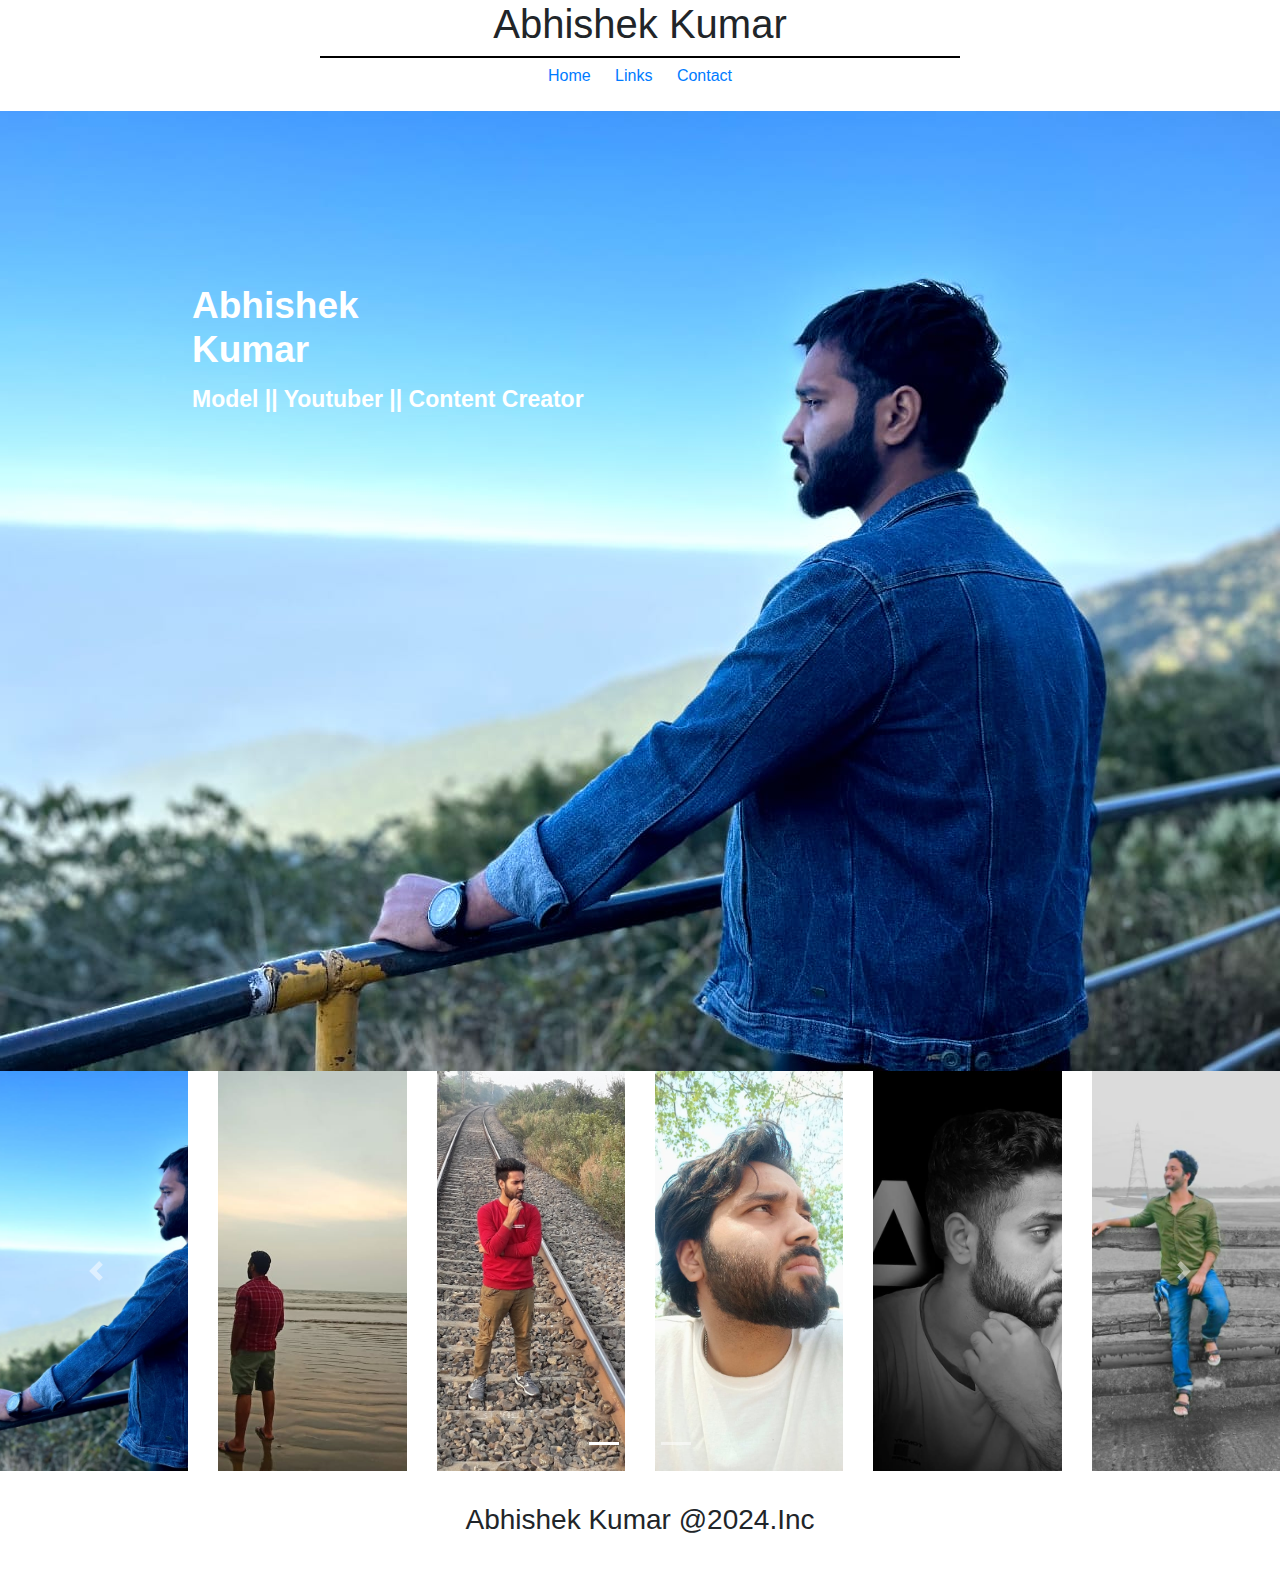
<file: index.html>
<!DOCTYPE html>
<html lang="en">

<head>
    <meta charset="UTF-8">
    <meta name="viewport" content="width=device-width, initial-scale=1.0">
    <title>Portfolio</title>
    <!-- Bootstrap CSS -->
    <link href="https://maxcdn.bootstrapcdn.com/bootstrap/4.5.2/css/bootstrap.min.css" rel="stylesheet">
    <!-- Custom CSS -->
    <link rel="stylesheet" href="./css/home.css">
</head>

<body>
    <h1>Abhishek Kumar</h1>
    <nav>
        <ul>
            <li><a href="index.html">Home</a></li>
            <li><a href="links.html">Links</a></li>
            <li><a href="contact.html">Contact</a></li>
        </ul>
    </nav>
    <div class="image-container">
        <h2 class="font_2 wixui-rich-text__text main-heading">
            <span class="main-name">Abhishek<br>Kumar</span><br>
            <span class="sub-heading">Model || Youtuber || Content Creator</span><br>
        </h2>        
        <img src="images/abhishek1.jpg" alt="abhishek">
    </div>
    <div id="carouselExampleIndicators" class="carousel slide" data-ride="carousel">
        <ol class="carousel-indicators">
            <li data-target="#carouselExampleIndicators" data-slide-to="0" class="active"></li>
            <li data-target="#carouselExampleIndicators" data-slide-to="1"></li>
            <li data-target="#carouselExampleIndicators" data-slide-to="2"></li>
            <!-- Add more indicators as needed -->
        </ol>

        <div class="carousel-inner">
            <!-- First Slide with 6 Images -->
            <div class="carousel-item active">
                <div class="row">
                    <div class="col-md-2">
                        <img src="images/abhishek1.jpg" class="d-block w-100" alt="Image 1">
                    </div>
                    <div class="col-md-2">
                        <img src="images/abhishek2.jpg" class="d-block w-100" alt="Image 2">
                    </div>
                    <div class="col-md-2">
                        <img src="images/abhishek3.jpg" class="d-block w-100" alt="Image 3">
                    </div>
                    <div class="col-md-2">
                        <img src="images/abhishek5.jpg" class="d-block w-100" alt="Image 4">
                    </div>
                    <div class="col-md-2">
                        <img src="images/abhishek7.jpg" class="d-block w-100" alt="Image 5">
                    </div>
                    <div class="col-md-2">
                        <img src="images/abhsihek8.jpg" class="d-block w-100" alt="Image 6">
                    </div>
                </div>
            </div>

            <!-- Second Slide with Remaining Images -->
            <div class="carousel-item">
                <div class="row">
                    <div class="col-md-2">
                        <img src="images/abhishek3.jpg" class="d-block w-100" alt="Image 7">
                    </div>
                    <div class="col-md-2">
                        <img src="images/abhishek5.jpg" class="d-block w-100" alt="Image 8">
                    </div>
                    <div class="col-md-2">
                        <img src="images/abhishek6.jpg" class="d-block w-100" alt="Image 9">
                    </div>
                    <!-- Add more images as needed -->
                </div>
            </div>

            <!-- Add more carousel items as needed -->
        </div>

        <!-- Previous and Next Controls -->
        <a class="carousel-control-prev" href="#carouselExampleIndicators" role="button" data-slide="prev">
            <span class="carousel-control-prev-icon" aria-hidden="true"></span>
            <span class="sr-only">Previous</span>
        </a>
        <a class="carousel-control-next" href="#carouselExampleIndicators" role="button" data-slide="next">
            <span class="carousel-control-next-icon" aria-hidden="true"></span>
            <span class="sr-only">Next</span>
        </a>
    </div>

    <script src="https://ajax.googleapis.com/ajax/libs/jquery/3.5.1/jquery.min.js"> </script>
    <!-- Bootstrap JS -->
    <script src="https://maxcdn.bootstrapcdn.com/bootstrap/4.5.2/js/bootstrap.min.js"></script>
    <script> $(document).ready(function () {
            $('.carousel').carousel();
        });</script>


    <footer>
        <div>
            <h3 style="padding: 2rem; text-align: center; display: flex; justify-content: center; align-items: center;">
                Abhishek Kumar @2024.Inc</h3>
        </div>
    </footer>
</body>

</html>
</file>
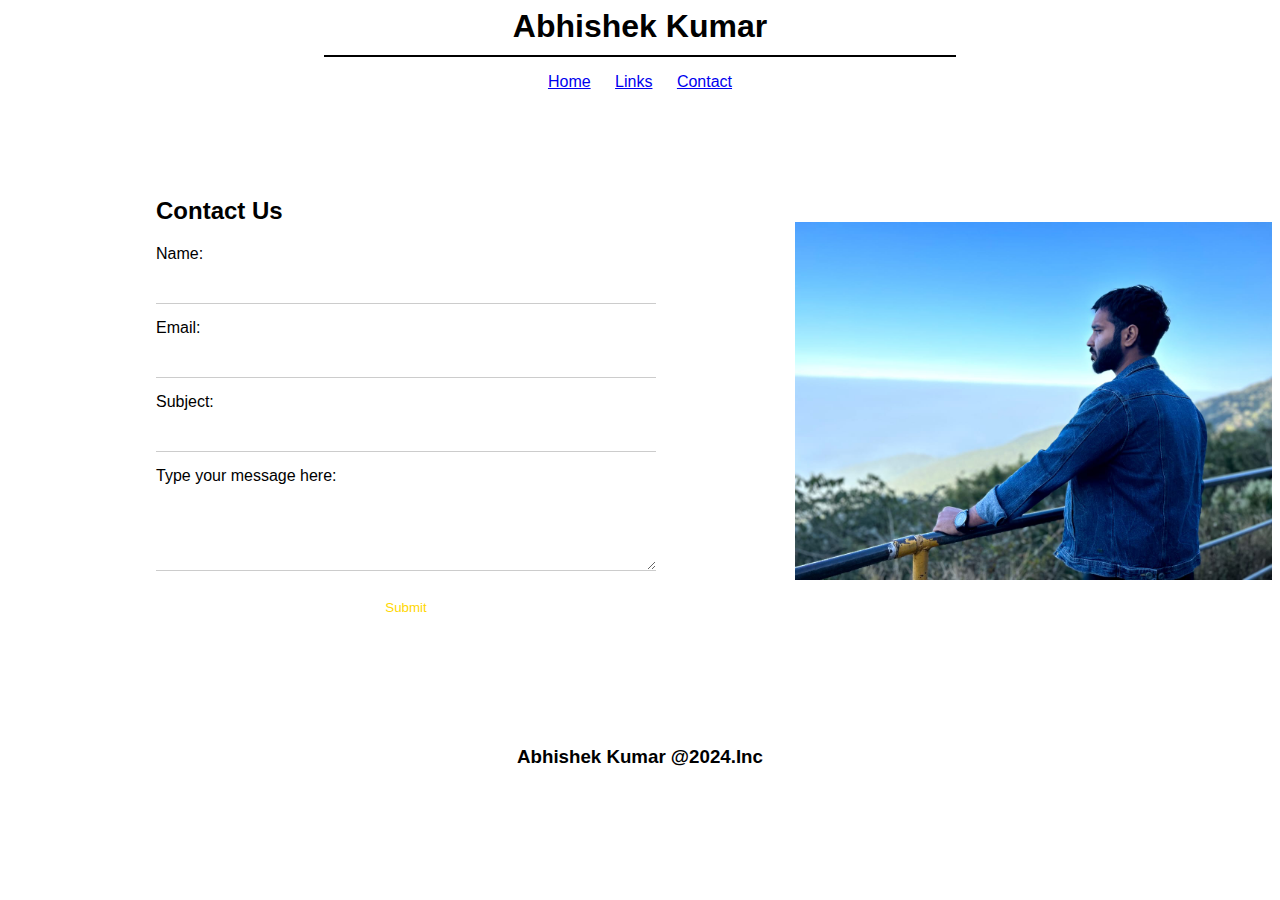
<file: contact.html>
<!DOCTYPE html>
<html lang="en">

<head>
    <meta charset="UTF-8">
    <meta name="viewport" content="width=device-width, initial-scale=1.0">
    <title>Contact</title>
    <link rel="stylesheet" href="./css/contact.css">
</head>

<body>
    <h1>Abhishek Kumar</h1>
    <nav>
        <ul>
            <li><a href="index.html">Home</a></li>
            <li><a href="links.html">Links</a></li>
            <li><a href="contact.html">Contact</a></li>
        </ul>
    </nav>
    <div class="container">
        <div class="contact-form">
            
            <h2>Contact Us</h2>
            <form action="#" method="post">
                <label for="name">Name:</label>
                <input type="text" id="name" name="name" required>

                <label for="email">Email:</label>
                <input type="email" id="email" name="email" required>

                <label for="subject">Subject:</label>
                <input type="text" id="subject" name="subject" required>

                <label for="message">Type your message here:</label>
                <textarea id="message" name="message" rows="4" required></textarea>

                <button type="submit">Submit</button>
            </form>
        </div>
        <div class="image-container">
            <img src="images/abhishek1.jpg" alt="abhishek">
        </div>
    </div>
    <footer>
        <div>
            <h3 style="padding: 2rem; text-align: center; display: flex; justify-content: center; align-items: center;">
                Abhishek Kumar @2024.Inc</h3>
        </div>
    </footer>

</body>

</html>
</file>
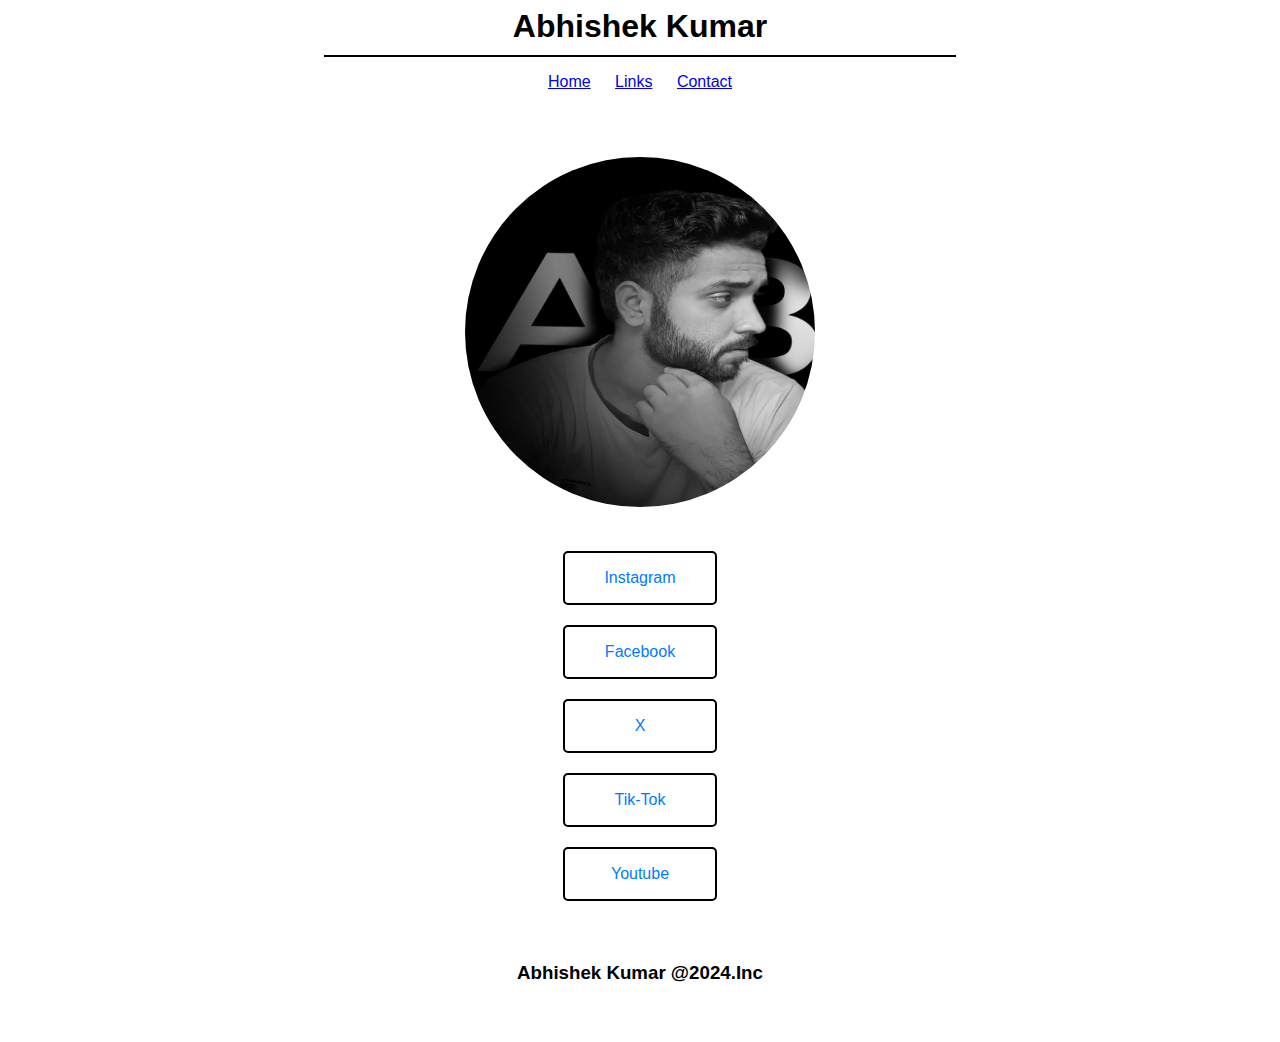
<file: links.html>
<!DOCTYPE html>
<html lang="en">
<head>
    <meta charset="UTF-8">
    <meta name="viewport" content="width=device-width, initial-scale=1.0">
    <title>Links</title>
    <link rel="stylesheet" href="./css/links.css">
</head>
<body>
    <h1>Abhishek Kumar</h1>
    <nav>
        <ul>
            <li><a href="index.html">Home</a></li>
            <li><a href="links.html">Links</a></li>
            <li><a href="contact.html">Contact</a></li>
        </ul>
    </nav>
    <div class="circle-container">
        <img src="images/abhishek7.jpg" alt="Circle Image" class="circle-img">
    </div>
    <div class="rectangle-container">
        <a href="#" class="link">Instagram</a>
        <a href="#" class="link">Facebook</a>
        <a href="#" class="link">X</a>
        <a href="#" class="link">Tik-Tok</a>
        <a href="#" class="link">Youtube</a>
    </div>
    <footer>
        <div>
            <h3 style="padding: 2rem; text-align: center; display: flex; justify-content: center; align-items: center;">
                Abhishek Kumar @2024.Inc</h3>
        </div>
    </footer>
</body>
</html>
</file>
<file: css/home.css>
body {
    font-family: Arial, sans-serif;
}

h1 {
    text-align: center;
    border-bottom: 2px solid black;
    width: 50%;
    margin: 0 auto;
    padding-bottom: 8px;
}

nav {
    text-align: center;
    padding: 0.25%;
}

ul {
    list-style-type: none;
    padding: 0.25%;
}

li {
    display: inline;
    margin: 0 10px;
}

.font_2 {
    font-size: 40px;
    font-family: 'varela round', sans-serif;
    position: absolute;
    top: 25%;
    left: 5%;
    transform: translateY(-50%);
    z-index: 1;
    color: white;
}

.main-heading {
    font-size: 37px;
    font-weight: bold;
    color: white;
    margin-left: 8rem;
}

.main-name span {
    font-size: 37px;
    font-weight: bold;
    color: white;
}

.sub-heading {
    font-size: 23px;
    font-weight: bold;
    color: white;
}

.image-container {
    position: relative;
    width: 100%;
    overflow: hidden;
}

.image-container img {
    width: 100%;
    height: auto;
    display: block;
}

.carousel-item img {
    height: 400px;
    object-fit: cover;
}

/* Media Queries for Mobile and Tablet */
@media (max-width: 768px) {
    h1 {
        width: 80%;
    }

    .font_2 {
        font-size: 30px;
        left: 2%;
    }

    .main-heading {
        font-size: 28px;
        margin-left: 2rem;
    }

    .main-name span {
        font-size: 28px;
    }

    .sub-heading {
        font-size: 18px;
    }

    .carousel-item img {
        height: 300px;
    }
}

@media (max-width: 480px) {
    h1 {
        width: 90%;
    }

    .font_2 {
        font-size: 25px;
        left: 1%;
    }

    .main-heading {
        font-size: 24px;
        margin-left: 1rem;
    }

    .main-name span {
        font-size: 24px;
    }

    .sub-heading {
        font-size: 16px;
    }

    .carousel-item img {
        height: 200px;
    }
}
</file>
<file: css/contact.css>
/* Existing CSS Code */

body {
    font-family: Arial, sans-serif;
}

h1 {
    text-align: center;
    border-bottom: 2px solid black;
    width: 50%;
    margin: 0 auto;
    padding-bottom: 10px;
}

nav {
    text-align: center;
}

ul {
    list-style-type: none;
    padding: 0;
}

li {
    display: inline;
    margin: 0 10px;
}

.container {
    display: flex;
    justify-content: space-between;
    align-items: center;
}

.contact-form {
    max-width: 500px;
    margin: 50px auto;
    padding: 20px;
    border-radius: 5px;
    margin-left: 8rem;
    flex: 1;
}

.image-container {
    display: flex;
    justify-content: flex-end;
    align-items: center;
    flex: 1;
}

.image-container img {
    max-width: 80%;
    height: auto;
}

.contact-form label {
    display: block;
    margin-bottom: 5px;
}

.contact-form input,
.contact-form textarea {
    width: 100%;
    margin-bottom: 15px;
    padding: 10px;
    border: none;
    border-bottom: 1px solid #ccc;
    box-sizing: border-box;
}

.contact-form input::placeholder,
.contact-form textarea::placeholder {
    color: #aaa;
}

.contact-form button {
    width: 100%;
    padding: 10px;
    background-color: transparent;
    color: #FFD700;
    border: none;
    cursor: pointer;
}

/* Media Queries for Mobile and Tablet */
@media (max-width: 768px) {
    h1 {
        width: 80%;
    }

    .container {
        flex-direction: column;
    }

    .contact-form {
        max-width: 90%;
        margin: 30px auto;
        margin-left: 0;
    }

    .image-container {
        justify-content: center;
    }

    .image-container img {
        max-width: 60%;
    }
}

@media (max-width: 480px) {
    h1 {
        width: 90%;
    }

    .contact-form {
        max-width: 100%;
        margin: 20px auto;
    }

    .image-container img {
        max-width: 50%;
    }

    /* Hide image on phones */
    .contact-form + .image-container {
        display: none;
    }
}
</file>
<file: css/links.css>
body {
    font-family: Arial, sans-serif;
    display: flex;
    flex-direction: column;
    align-items: center;
}

h1 {
    text-align: center;
    border-bottom: 2px solid black;
    width: 50%;
    margin: 0 auto;
    padding-bottom: 10px;
}

nav {
    text-align: center;
}

ul {
    list-style-type: none;
    padding: 0;
}

li {
    display: inline;
    margin: 0 10px;
}

.circle-container {
    margin-top: 50px;
    position: relative;
}

.circle-img {
    width: 350px;
    height: 350px;
    border-radius: 50%;
}

.rectangle-container {
    display: flex;
    flex-direction: column;
    align-items: center;
    margin-top: 30px;
}

.link {
    display: block;
    width: 150px;
    height: 50px;
    margin: 10px;
    text-align: center;
    line-height: 50px;
    color: #007BFF;
    text-decoration: none;
    border: 2px solid black;
    border-radius: 5px;
    transition: color 0.3s ease;
}

.link:hover {
    color: #0056b3;
}

/* Media Queries for Mobile and Tablet */
@media (max-width: 768px) {
    h1 {
        width: 80%;
    }

    .circle-img {
        width: 250px;
        height: 250px;
    }

    .link {
        width: 120px;
        height: 40px;
        line-height: 40px;
    }
}

@media (max-width: 480px) {
    h1 {
        width: 90%;
    }

    .circle-img {
        width: 200px;
        height: 200px;
    }

    .link {
        width: 100px;
        height: 35px;
        line-height: 35px;
    }
}
</file>
